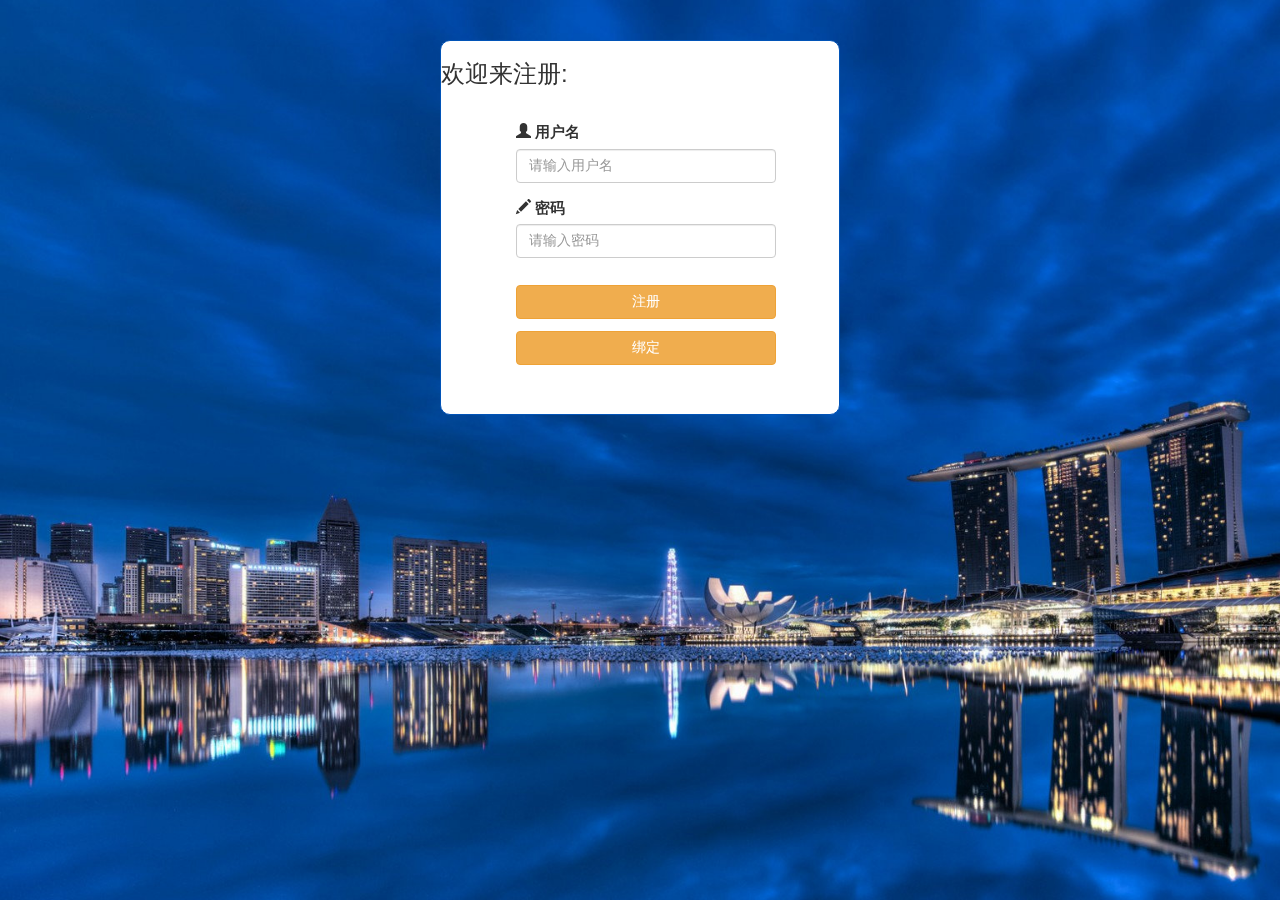
<file: city-security-demo/target/classes/static/register.html>
<!DOCTYPE html>
<html lang="en">
<head>
    <meta charset="UTF-8">
    <title>注册页面22222</title>
    <link rel="stylesheet" href="../static/css/index.css">
    <script type=”text/javascript” src="../static/js/jquery-3.1.1.js"></script>

    <link rel="stylesheet" href="../static/bootstrap-3.3.7-dist/css/bootstrap.min.css">
    <script type=”text/javascript” src="../static/bootstrap-3.3.7-dist/js/bootstrap.min.js"></script>

</head>
<body>
<!--注册系统的界面-->
<div class="background">

    <!--登录框-->
    <div class="login">

        <h3>欢迎来注册:</h3>
        <!--表单区间-->
        <div class="cotent">
            <!--<div class="denglu">登录</div>-->
            <form action="/user/register" method="post" >
                <div class="form-group">
                    <label for="exampleInputEmail1"><span class="glyphicon glyphicon-user" aria-hidden="true"></span>&nbsp;用户名</label>
                    <input type="text" name="username" class="form-control" id="exampleInputEmail1" placeholder="请输入用户名">
                </div>
                <div class="form-group">
                    <label for="exampleInputPassword1"><span class="glyphicon glyphicon-pencil" aria-hidden="true"></span>&nbsp;密码</label>
                    <input type="password" name="password" class="form-control" id="exampleInputPassword1" placeholder="请输入密码">
                </div>
                <button type="submit" name="type" value="register" class="btn btn-warning denglu" style="margin-left: 0px; float: none">注册</button>
                <button type="submit" name="type" value="binding" class="btn btn-warning denglu" style="margin-left: 0px; float: none">绑定</button>
            </form>
        </div>




    </div>

</div>


</body>
</html>
</file>
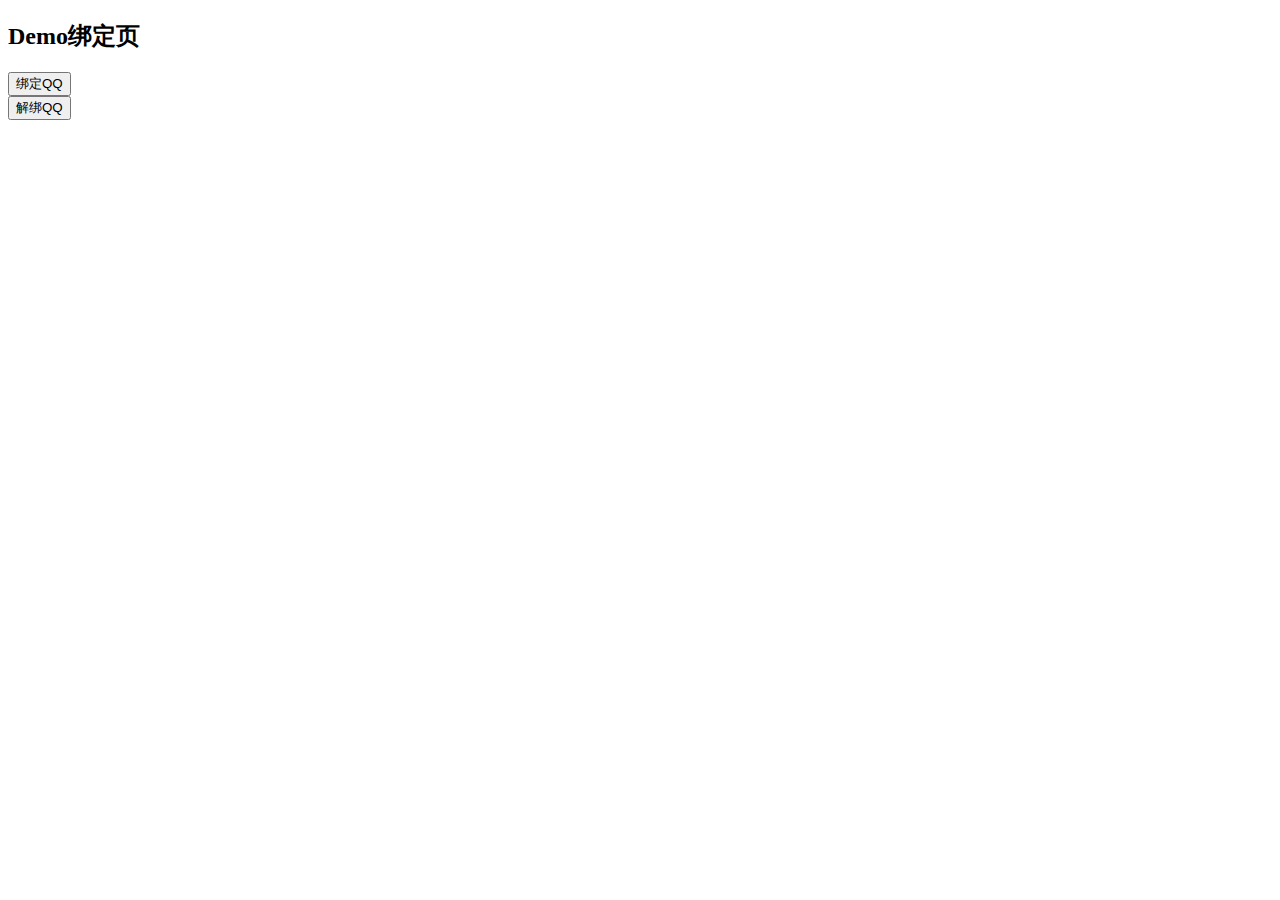
<file: city-security-demo/target/classes/templates/binding.html>
<!DOCTYPE html>
<html>
<head>
<meta charset="UTF-8">
<title>登录</title>
</head>
<body>
	<h2>Demo绑定页</h2>
	<!--<form action="/connect/qq" method="post">-->
	<form action="/auth/qq" method="post">
		<button type="submit">绑定QQ</button>
	</form>
	<form action="/connect/qq" method="delete">
		<button type="submit">解绑QQ</button>
	</form>
</body>
</html>
</file>
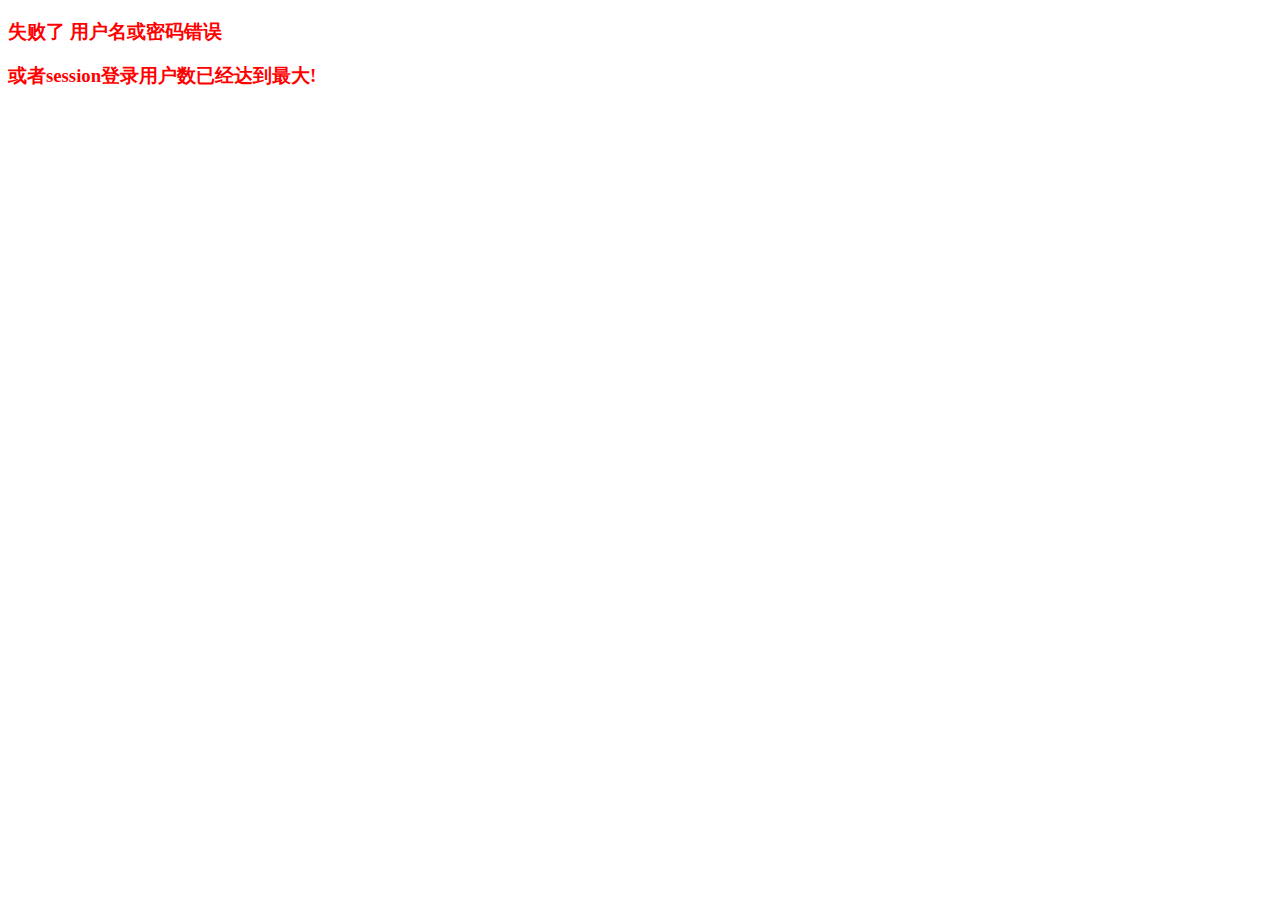
<file: city-security-demo/target/classes/templates/failure.html>
<!DOCTYPE html>
<html lang="en">
<head>
    <meta charset="UTF-8">
    <title>Title</title>
</head>
<body>
<h3 style="color: red">失败了 用户名或密码错误</h3>
<h3 style="color: red">或者session登录用户数已经达到最大!</h3>
</body>
</html>
</file>
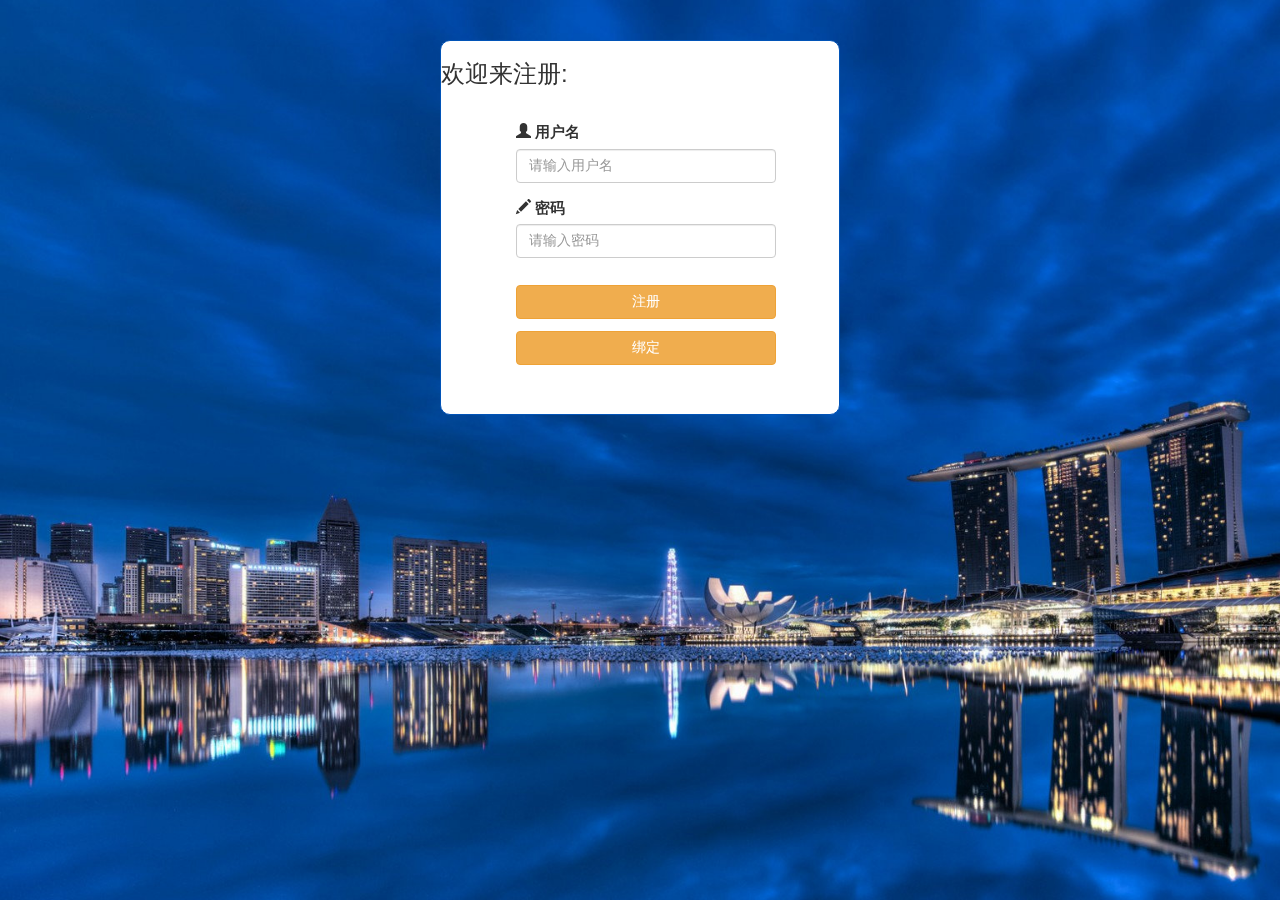
<file: city-security-demo/target/classes/templates/register.html>
<!DOCTYPE html>
<html lang="en">
<head>
    <meta charset="UTF-8">
    <title>注册页面</title>
    <link rel="stylesheet" href="../static/css/index.css">
    <script type=”text/javascript” src="../static/js/jquery-3.1.1.js"></script>

    <link rel="stylesheet" href="../static/bootstrap-3.3.7-dist/css/bootstrap.min.css">
    <script type=”text/javascript” src="../static/bootstrap-3.3.7-dist/js/bootstrap.min.js"></script>

</head>
<body>
<!--注册系统的界面-->
<div class="background">

    <!--登录框-->
    <div class="login">

        <h3>欢迎来注册:</h3>
        <!--表单区间-->
        <div class="cotent">
            <!--<div class="denglu">登录</div>-->
            <form action="/user/register" method="post" >
                <div class="form-group">
                    <label for="exampleInputEmail1"><span class="glyphicon glyphicon-user" aria-hidden="true"></span>&nbsp;用户名</label>
                    <input type="text" name="username" class="form-control" id="exampleInputEmail1" placeholder="请输入用户名">
                </div>
                <div class="form-group">
                    <label for="exampleInputPassword1"><span class="glyphicon glyphicon-pencil" aria-hidden="true"></span>&nbsp;密码</label>
                    <input type="password" name="password" class="form-control" id="exampleInputPassword1" placeholder="请输入密码">
                </div>
                <button type="submit" name="type" value="register" class="btn btn-warning denglu" style="margin-left: 0px;float: none">注册</button>
                <button type="submit" name="type" value="binding" class="btn btn-warning denglu" style="margin-left: 0px;float: none">绑定</button>
            </form>
        </div>




    </div>

</div>


</body>
</html>
</file>
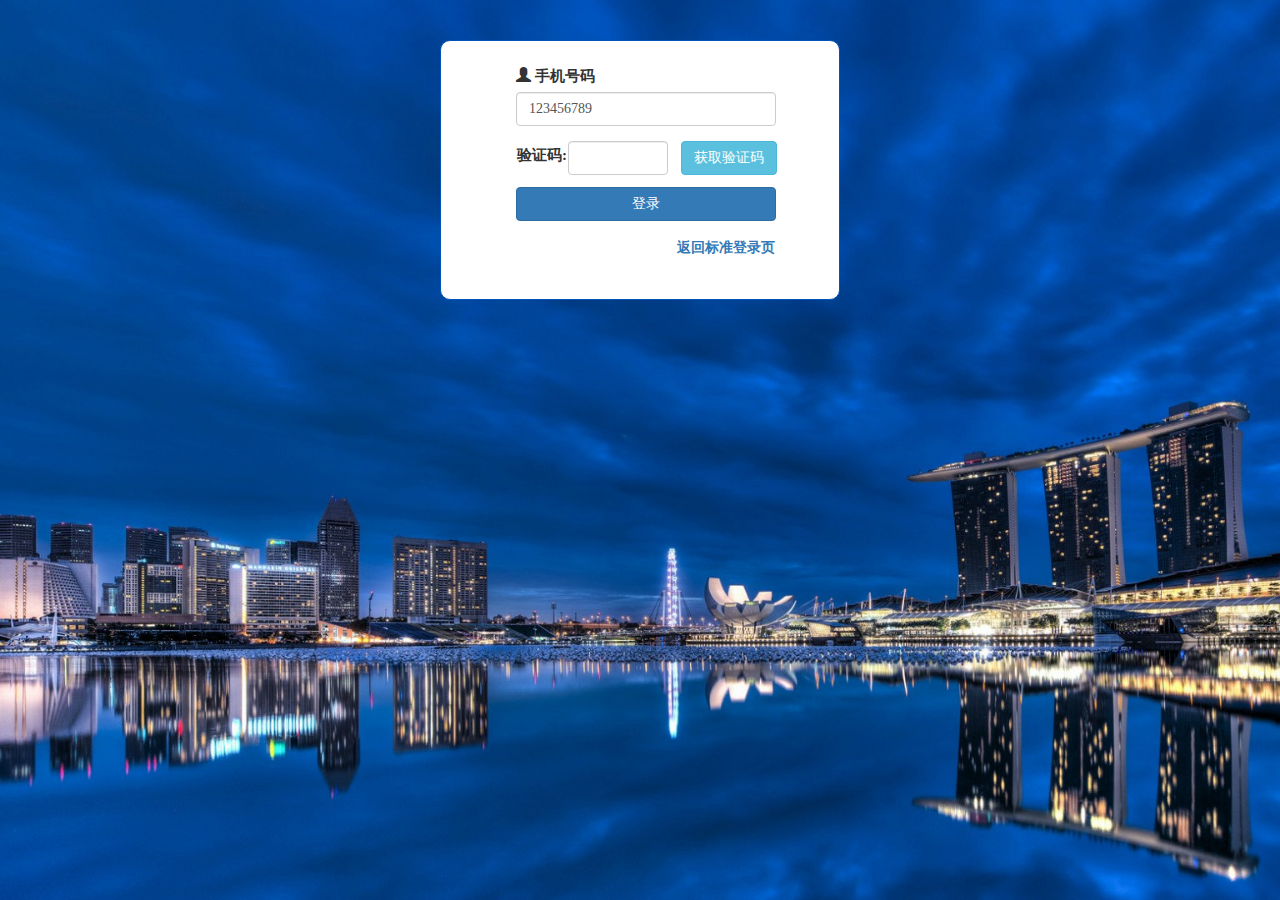
<file: city-security-demo/target/classes/templates/smsPage.html>
<!DOCTYPE html>
<html lang="en">
<head>
    <meta charset="UTF-8">
    <title>手机短信登录页面</title>
    <link rel="stylesheet" href="../static/css/sms.css">
    <script type=”text/javascript” src="../static/js/jquery-3.1.1.js"></script>

    <link rel="stylesheet" href="../static/bootstrap-3.3.7-dist/css/bootstrap.min.css">
    <script type=”text/javascript” src="../static/bootstrap-3.3.7-dist/js/bootstrap.min.js"></script>

</head>
<body>
<!--登录系统的界面-->
<div class="background">

    <!--登录框-->
    <div class="login">
        <!--表单区间-->
        <div class="cotent">
            <form method="post" href="/authentication/mobile">
                <div class="form-group">
                    <label for="exampleInputEmail1"><span class="glyphicon glyphicon-user"
                                                          aria-hidden="true"></span>&nbsp;手机号码</label>
                    <input name="mobile" type="text" value="123456789" class="form-control" id="exampleInputEmail1" placeholder="请输入手机号码">
                </div>
                <div class="yanzheng">
                    <div class="wordyan"><label>验证码:</label></div>
                    <span><input type="text" class="form-control yanzheng" name="smsCode" ></span>
                    <div>
                        <a href="/code/sms?mobile=123456789" class="btn btn-info mobileYanZheng">
                            获取验证码
                        </a>
                    </div>
                </div>
                <button type="submit" class="btn btn-primary denglu">登录</button>
            </form>
        </div>
        <!--下面的区间 包括第三方登录和短信验证-->
        <div class="otherLogin">
            <label>
                <a href="/page/login" class="mobileLogin">返回标准登录页</a>
            </label>
        </div>

    </div>

</div>


</body>
</html>
</file>
<file: city-security-demo/target/classes/static/css/index.css>
* {
    margin: 0;
    padding: 0;
}

.background {
    width: 100%;
    height: 100%;
    position: fixed;
    background: url("../images/back2.jpg") no-repeat;
    background-size: cover;
}

.login {
    position: relative;
    width: 400px;
    height: 375px;
    border-radius: 10px;
    background-color: rgba(255, 255, 255, 1);
    margin: 40px auto;
    border: 1px #0153B7 solid;
}

.cotent {
    font-family: 微软雅黑;
    font-size: 15px;

}

.cotent form {

    position: absolute;
    margin-top: 25px;
    margin-left: 75px;
}

.cotent form .denglu {

    margin-top: 12px;
    float: right;
    width: 260px;
}

.cotent form input {
    width: 260px;
}

.yanzheng {
    margin-left: 26px;
    width: 100px !important;
}

.yanzheng .wordyan {
    position: absolute;
    margin-top: 4px;
    margin-left: -25px;

}

.yanzheng img {
    margin-top: -26px;
    margin-left: 150px;
    display: block;
}

.rememberMe {
    margin-top: 12px;
    margin-left: 0px;
}

.rememberMe input {
    float: left;
}

.rememberMe .rem {
    color: #2C7EF7;
    margin-left: 10px;

}

/*第三方登录方式*/
.otherLogin {
    margin-top: 300px;
    margin-left: 74px;
}

.otherLogin .mobileLogin {
    cursor: pointer;
}
.otherLogin .qitdenglu{
    margin-left: 100px;
}

.otherLogin .thirdLogin{
    margin-left: 15px;
}

.otherLogin .thirdLogin img {
    cursor: pointer;
    float: left;
    margin-left: 30px;
    margin-top: 5px;
}

/*注册页面的设计*/
</file>
<file: city-security-demo/target/classes/static/css/sms.css>
* {
    margin: 0;
    padding: 0;
}

.background {
    width: 100%;
    height: 100%;
    position: fixed;
    background: url("../images/back2.jpg") no-repeat;
    background-size: cover;
}

.login {
    position: relative;
    width: 400px;
    height: 260px;
    border-radius: 10px;
    background-color: rgba(255, 255, 255, 1);
    margin: 40px auto;
    border: 1px #0153B7 solid;
}

.cotent {
    font-family: 微软雅黑;
    font-size: 15px;

}

.cotent form {

    position: absolute;
    margin-top: 25px;
    margin-left: 75px;
}

.cotent form .denglu {

    margin-top: 12px;
    float: right;
    width: 260px;
}

.cotent form input {
    width: 260px;
}

.yanzheng {
    margin-left: 26px;
    width: 100px !important;
}

.yanzheng .wordyan {
    position: absolute;
    margin-top: 4px;
    margin-left: -25px;

}

.yanzheng  .mobileYanZheng{
    position: absolute;
    margin-top: -34px;
    margin-left: 139px;
}

.yanzheng img {
    margin-top: -26px;
    margin-left: 150px;
    display: block;
}

.rememberMe {
    margin-top: 12px;
    margin-left: 0px;
}

.rememberMe input {
    float: left;
}

.rememberMe .rem {
    color: #2C7EF7;
    margin-left: 10px;
}

/*第三方登录方式*/
.otherLogin {
    margin-top: 196px;
    margin-left: 236px;
}

.otherLogin .mobileLogin {
    cursor: pointer;
}
</file>
